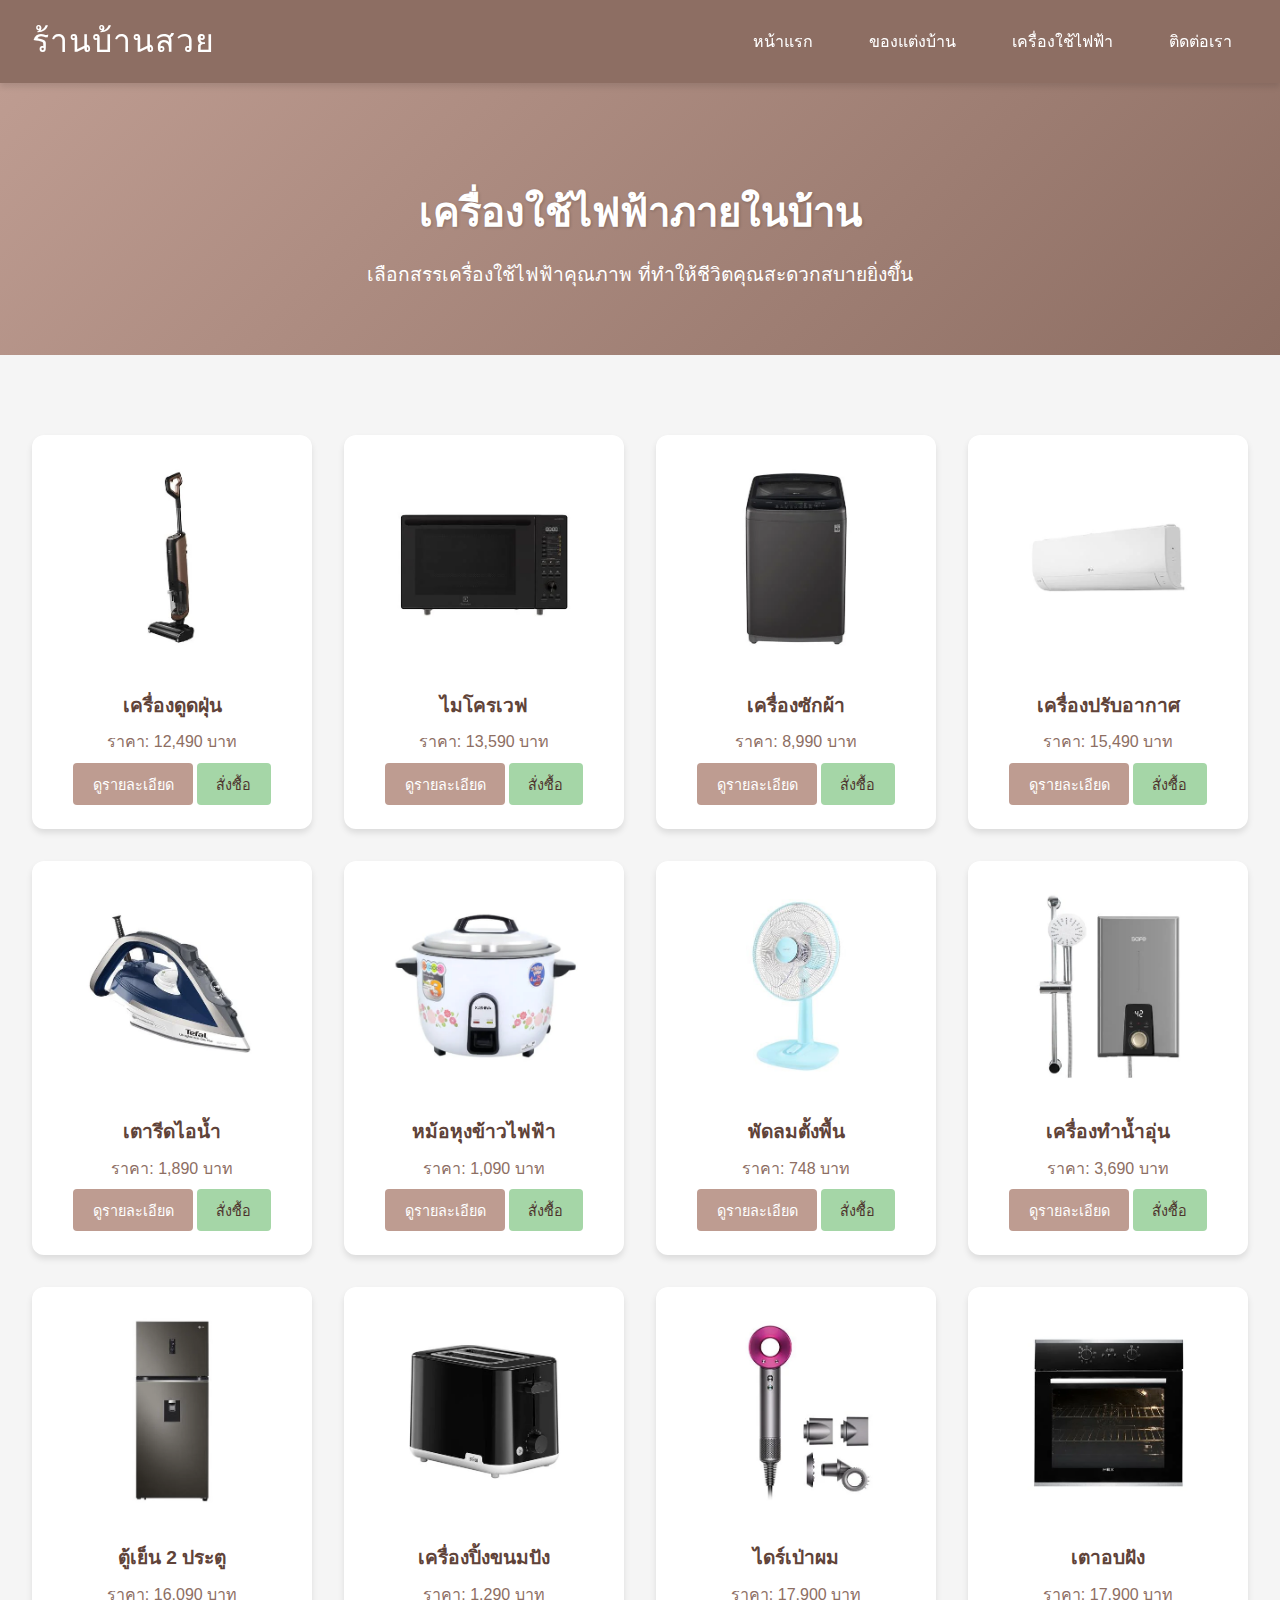
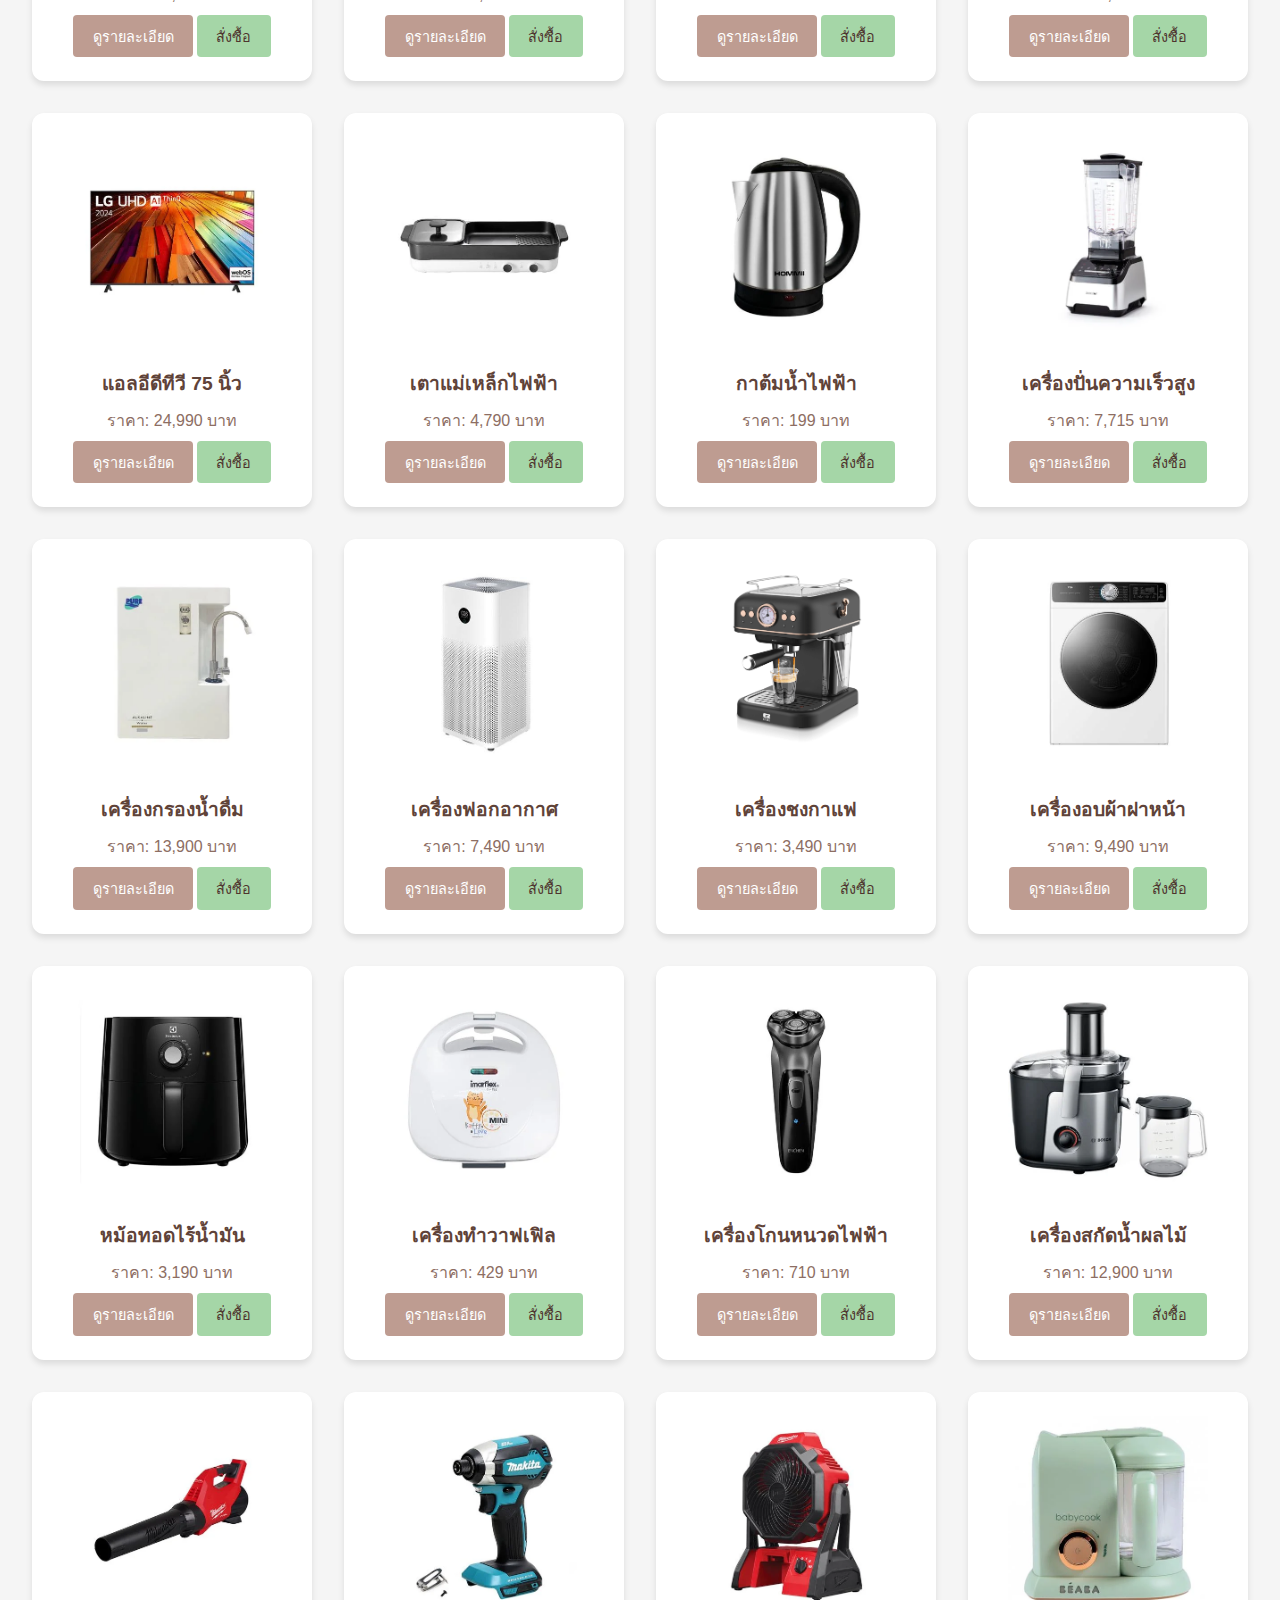
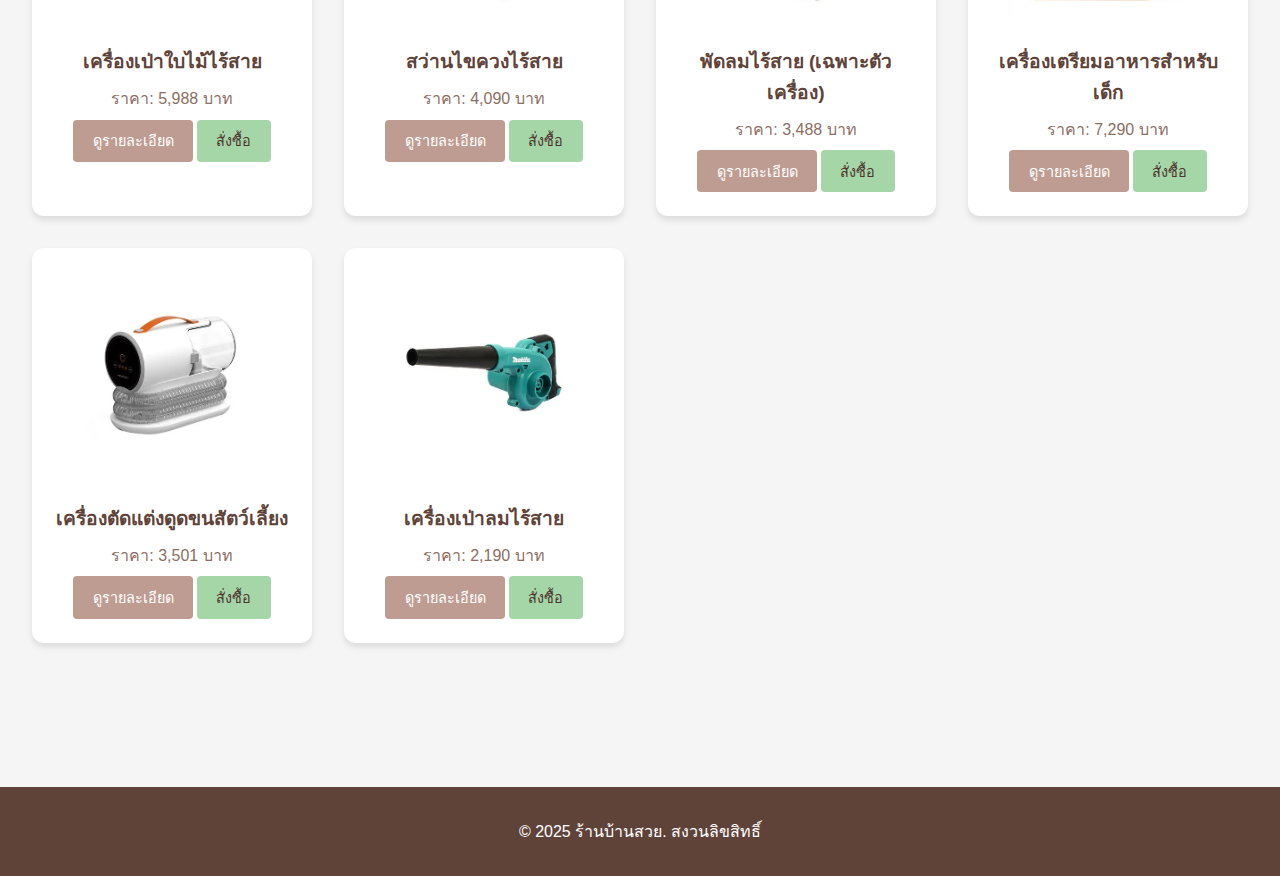
<file: 12267PROJECT-GRADE-A/electrical-appliance.html>
<!DOCTYPE html>
<html lang="th">
<head>
  <meta charset="UTF-8">
  <meta name="viewport" content="width=device-width, initial-scale=1">
  <title>เครื่องใช้ไฟฟ้า - ร้านบ้านสวย</title>
  <link rel="stylesheet" href="style.css">
</head>
<body>

<header>
  <h1>ร้านบ้านสวย</h1>
  <nav>
    <ul>
      <li><a href="index.html">หน้าแรก</a></li>
      <li><a href="home-decoration.html">ของแต่งบ้าน</a></li>
      <li><a href="electrical-appliance.html">เครื่องใช้ไฟฟ้า</a></li>
      <li><a href="#">ติดต่อเรา</a></li>
    </ul>
  </nav>
</header>

<section class="hero">
  <h2>เครื่องใช้ไฟฟ้าภายในบ้าน</h2>
  <p>เลือกสรรเครื่องใช้ไฟฟ้าคุณภาพ ที่ทำให้ชีวิตคุณสะดวกสบายยิ่งขึ้น</p>
</section>

<section class="products">
  <div class="product-grid">
    <div class="product-card">
      <img src="electrical-appliance/1.jpg" alt="เครื่องดูดฝุ่น">
      <h3>เครื่องดูดฝุ่น</h3>
      <p>ราคา: 12,490 บาท</p>
      <a href="three.html"><button class="btn-detail">ดูรายละเอียด</button></a>
      <button class="btn-buy">สั่งซื้อ</button>
    </div>
    <div class="product-card">
      <img src="electrical-appliance/2.jpg" alt="ไมโครเวฟ">
      <h3>ไมโครเวฟ</h3>
      <p>ราคา: 13,590 บาท</p>
      <button class="btn-detail">ดูรายละเอียด</button>
      <button class="btn-buy">สั่งซื้อ</button>
    </div>
    <div class="product-card">
      <img src="electrical-appliance/3.jpg" alt="เครื่องซักผ้า">
      <h3>เครื่องซักผ้า</h3>
      <p>ราคา: 8,990 บาท</p>
      <button class="btn-detail">ดูรายละเอียด</button>
      <button class="btn-buy">สั่งซื้อ</button>
    </div>
    <div class="product-card">
      <img src="electrical-appliance/4.jpg" alt="เครื่องปรับอากาศ">
      <h3>เครื่องปรับอากาศ</h3>
      <p>ราคา: 15,490 บาท</p>
      <button class="btn-detail">ดูรายละเอียด</button>
      <button class="btn-buy">สั่งซื้อ</button>
    </div>
    <div class="product-card">
      <img src="electrical-appliance/5.jpg" alt="เตารีดไอน้ำ">
      <h3>เตารีดไอน้ำ</h3>
      <p>ราคา: 1,890 บาท</p>
      <button class="btn-detail">ดูรายละเอียด</button>
      <button class="btn-buy">สั่งซื้อ</button>
    </div>
    <div class="product-card">
      <img src="electrical-appliance/6.jpg" alt="หม้อหุงข้าวไฟฟ้า">
      <h3>หม้อหุงข้าวไฟฟ้า</h3>
      <p>ราคา: 1,090 บาท</p>
      <button class="btn-detail">ดูรายละเอียด</button>
      <button class="btn-buy">สั่งซื้อ</button>
    </div>
    <div class="product-card">
      <img src="electrical-appliance/7.jpg" alt="พัดลมตั้งพื้น">
      <h3>พัดลมตั้งพื้น</h3>
      <p>ราคา: 748 บาท</p>
      <button class="btn-detail">ดูรายละเอียด</button>
      <button class="btn-buy">สั่งซื้อ</button>
    </div>
    <div class="product-card">
      <img src="electrical-appliance/8.jpg" alt="เครื่องทำน้ำอุ่น">
      <h3>เครื่องทำน้ำอุ่น</h3>
      <p>ราคา: 3,690 บาท</p>
      <button class="btn-detail">ดูรายละเอียด</button>
      <button class="btn-buy">สั่งซื้อ</button>
    </div>
    <div class="product-card">
      <img src="electrical-appliance/9.jpg" alt="ตู้เย็น 2 ประตู">
      <h3>ตู้เย็น 2 ประตู</h3>
      <p>ราคา: 16,090 บาท</p>
      <button class="btn-detail">ดูรายละเอียด</button>
      <button class="btn-buy">สั่งซื้อ</button>
    </div>
    <div class="product-card">
      <img src="electrical-appliance/10.jpg" alt="เครื่องปิ้งขนมปัง">
      <h3>เครื่องปิ้งขนมปัง</h3>
      <p>ราคา: 1,290 บาท</p>
      <button class="btn-detail">ดูรายละเอียด</button>
      <button class="btn-buy">สั่งซื้อ</button>
    </div>
    <div class="product-card">
      <img src="electrical-appliance/11.jpg" alt="ไดร์เป่าผม">
      <h3>ไดร์เป่าผม</h3>
      <p>ราคา: 17.900 บาท</p>
      <button class="btn-detail">ดูรายละเอียด</button>
      <button class="btn-buy">สั่งซื้อ</button>
    </div>
    <div class="product-card">
      <img src="electrical-appliance/12.jpg" alt="เตาอบฝัง">
      <h3>เตาอบฝัง</h3>
      <p>ราคา: 17,900 บาท</p>
      <button class="btn-detail">ดูรายละเอียด</button>
      <button class="btn-buy">สั่งซื้อ</button>
    </div>
    <div class="product-card">
      <img src="electrical-appliance/13.jpg" alt="แอลอีดีทีวี 75 นิ้ว">
      <h3>แอลอีดีทีวี 75 นิ้ว</h3>
      <p>ราคา: 24,990 บาท</p>
      <button class="btn-detail">ดูรายละเอียด</button>
      <button class="btn-buy">สั่งซื้อ</button>
    </div>
    <div class="product-card">
      <img src="electrical-appliance/14.jpg" alt="เตาแม่เหล็กไฟฟ้า">
      <h3>เตาแม่เหล็กไฟฟ้า</h3>
      <p>ราคา: 4,790 บาท</p>
      <button class="btn-detail">ดูรายละเอียด</button>
      <button class="btn-buy">สั่งซื้อ</button>
    </div>
    <div class="product-card">
      <img src="electrical-appliance/15.jpg" alt="กาต้มน้ำไฟฟ้า">
      <h3>กาต้มน้ำไฟฟ้า</h3>
      <p>ราคา: 199 บาท</p>
      <button class="btn-detail">ดูรายละเอียด</button>
      <button class="btn-buy">สั่งซื้อ</button>
    </div>
    <div class="product-card">
      <img src="electrical-appliance/16.jpg" alt="เครื่องปั่นความเร็วสูง">
      <h3>เครื่องปั่นความเร็วสูง</h3>
      <p>ราคา: 7,715 บาท</p>
      <button class="btn-detail">ดูรายละเอียด</button>
      <button class="btn-buy">สั่งซื้อ</button>
    </div>
    <div class="product-card">
      <img src="electrical-appliance/17.jpg" alt="เครื่องกรองน้ำดื่ม">
      <h3>เครื่องกรองน้ำดื่ม</h3>
      <p>ราคา: 13,900 บาท</p>
      <button class="btn-detail">ดูรายละเอียด</button>
      <button class="btn-buy">สั่งซื้อ</button>
    </div>
    <div class="product-card">
      <img src="electrical-appliance/18.jpg" alt="เครื่องฟอกอากาศ">
      <h3>เครื่องฟอกอากาศ</h3>
      <p>ราคา: 7,490 บาท</p>
      <button class="btn-detail">ดูรายละเอียด</button>
      <button class="btn-buy">สั่งซื้อ</button>
    </div>
    <div class="product-card">
      <img src="electrical-appliance/19.jpg" alt="เครื่องชงกาแฟ">
      <h3>เครื่องชงกาแฟ</h3>
      <p>ราคา: 3,490 บาท</p>
      <button class="btn-detail">ดูรายละเอียด</button>
      <button class="btn-buy">สั่งซื้อ</button>
    </div>
    <div class="product-card">
      <img src="electrical-appliance/20.jpg" alt="เครื่องอบผ้าฝาหน้า">
      <h3>เครื่องอบผ้าฝาหน้า</h3>
      <p>ราคา: 9,490 บาท</p>
      <button class="btn-detail">ดูรายละเอียด</button>
      <button class="btn-buy">สั่งซื้อ</button>
    </div>
    <div class="product-card">
      <img src="electrical-appliance/21.jpg" alt="หม้อทอดไร้น้ำมัน">
      <h3>หม้อทอดไร้น้ำมัน</h3>
      <p>ราคา: 3,190 บาท</p>
      <button class="btn-detail">ดูรายละเอียด</button>
      <button class="btn-buy">สั่งซื้อ</button>
    </div>
    <div class="product-card">
      <img src="electrical-appliance/22.jpg" alt="เครื่องทำวาฟเฟิล">
      <h3>เครื่องทำวาฟเฟิล</h3>
      <p>ราคา: 429 บาท</p>
      <button class="btn-detail">ดูรายละเอียด</button>
      <button class="btn-buy">สั่งซื้อ</button>
    </div>
    <div class="product-card">
      <img src="electrical-appliance/23.jpg" alt="เครื่องโกนหนวดไฟฟ้า">
      <h3>เครื่องโกนหนวดไฟฟ้า</h3>
      <p>ราคา: 710 บาท</p>
      <button class="btn-detail">ดูรายละเอียด</button>
      <button class="btn-buy">สั่งซื้อ</button>
    </div>
    <div class="product-card">
      <img src="electrical-appliance/24.jpg" alt="เครื่องสกัดน้ำผลไม้">
      <h3>เครื่องสกัดน้ำผลไม้</h3>
      <p>ราคา: 12,900 บาท</p>
      <button class="btn-detail">ดูรายละเอียด</button>
      <button class="btn-buy">สั่งซื้อ</button>
    </div>
    <div class="product-card">
      <img src="electrical-appliance/25.jpg" alt="เครื่องเป่าใบไม้ไร้สาย">
      <h3>เครื่องเป่าใบไม้ไร้สาย</h3>
      <p>ราคา: 5,988 บาท</p>
      <button class="btn-detail">ดูรายละเอียด</button>
      <button class="btn-buy">สั่งซื้อ</button>
    </div>
    <div class="product-card">
      <img src="electrical-appliance/26.jpg" alt="สว่านไขควงไร้สาย">
      <h3>สว่านไขควงไร้สาย</h3>
      <p>ราคา: 4,090 บาท</p>
      <button class="btn-detail">ดูรายละเอียด</button>
      <button class="btn-buy">สั่งซื้อ</button>
    </div>
    <div class="product-card">
      <img src="electrical-appliance/27.jpg" alt="พัดลมไร้สาย (เฉพาะตัวเครื่อง)">
      <h3>พัดลมไร้สาย (เฉพาะตัวเครื่อง)</h3>
      <p>ราคา: 3,488 บาท</p>
      <button class="btn-detail">ดูรายละเอียด</button>
      <button class="btn-buy">สั่งซื้อ</button>
    </div>
    <div class="product-card">
      <img src="electrical-appliance/28.jpg" alt="เครื่องเตรียมอาหารสำหรับเด็ก">
      <h3>เครื่องเตรียมอาหารสำหรับเด็ก</h3>
      <p>ราคา: 7,290 บาท</p>
      <button class="btn-detail">ดูรายละเอียด</button>
      <button class="btn-buy">สั่งซื้อ</button>
    </div>
    <div class="product-card">
      <img src="electrical-appliance/29.jpg" alt="เครื่องตัดแต่งดูดขนสัตว์เลี้ยง">
      <h3>เครื่องตัดแต่งดูดขนสัตว์เลี้ยง</h3>
      <p>ราคา: 3,501 บาท</p>
      <button class="btn-detail">ดูรายละเอียด</button>
      <button class="btn-buy">สั่งซื้อ</button>
    </div>
    <div class="product-card">
      <img src="electrical-appliance/30.jpg" alt="เครื่องเป่าลมไร้สาย">
      <h3>เครื่องเป่าลมไร้สาย</h3>
      <p>ราคา: 2,190 บาท</p>
      <button class="btn-detail">ดูรายละเอียด</button>
      <button class="btn-buy">สั่งซื้อ</button>
    </div>
  </div>
</section>

<footer>
  <p>&copy; 2025 ร้านบ้านสวย. สงวนลิขสิทธิ์</p>
</footer>

</body>
</html>
</file>
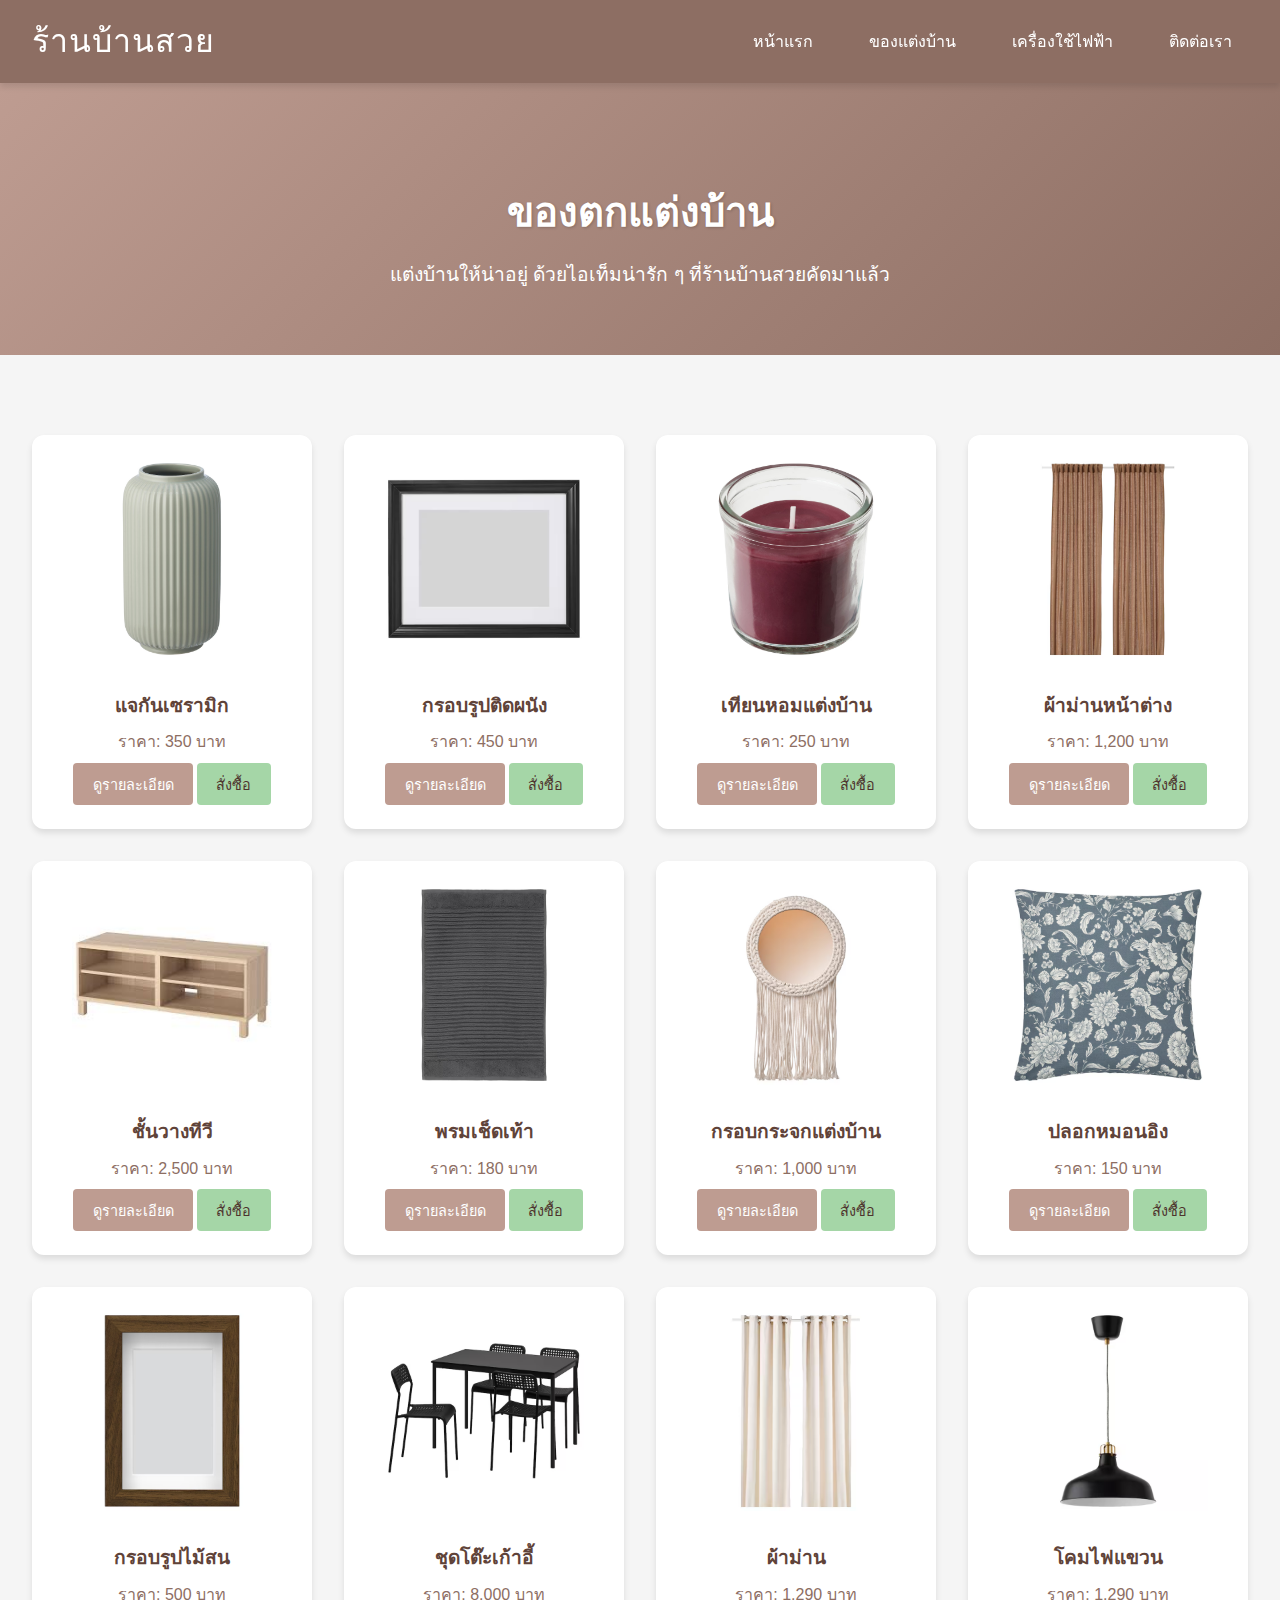
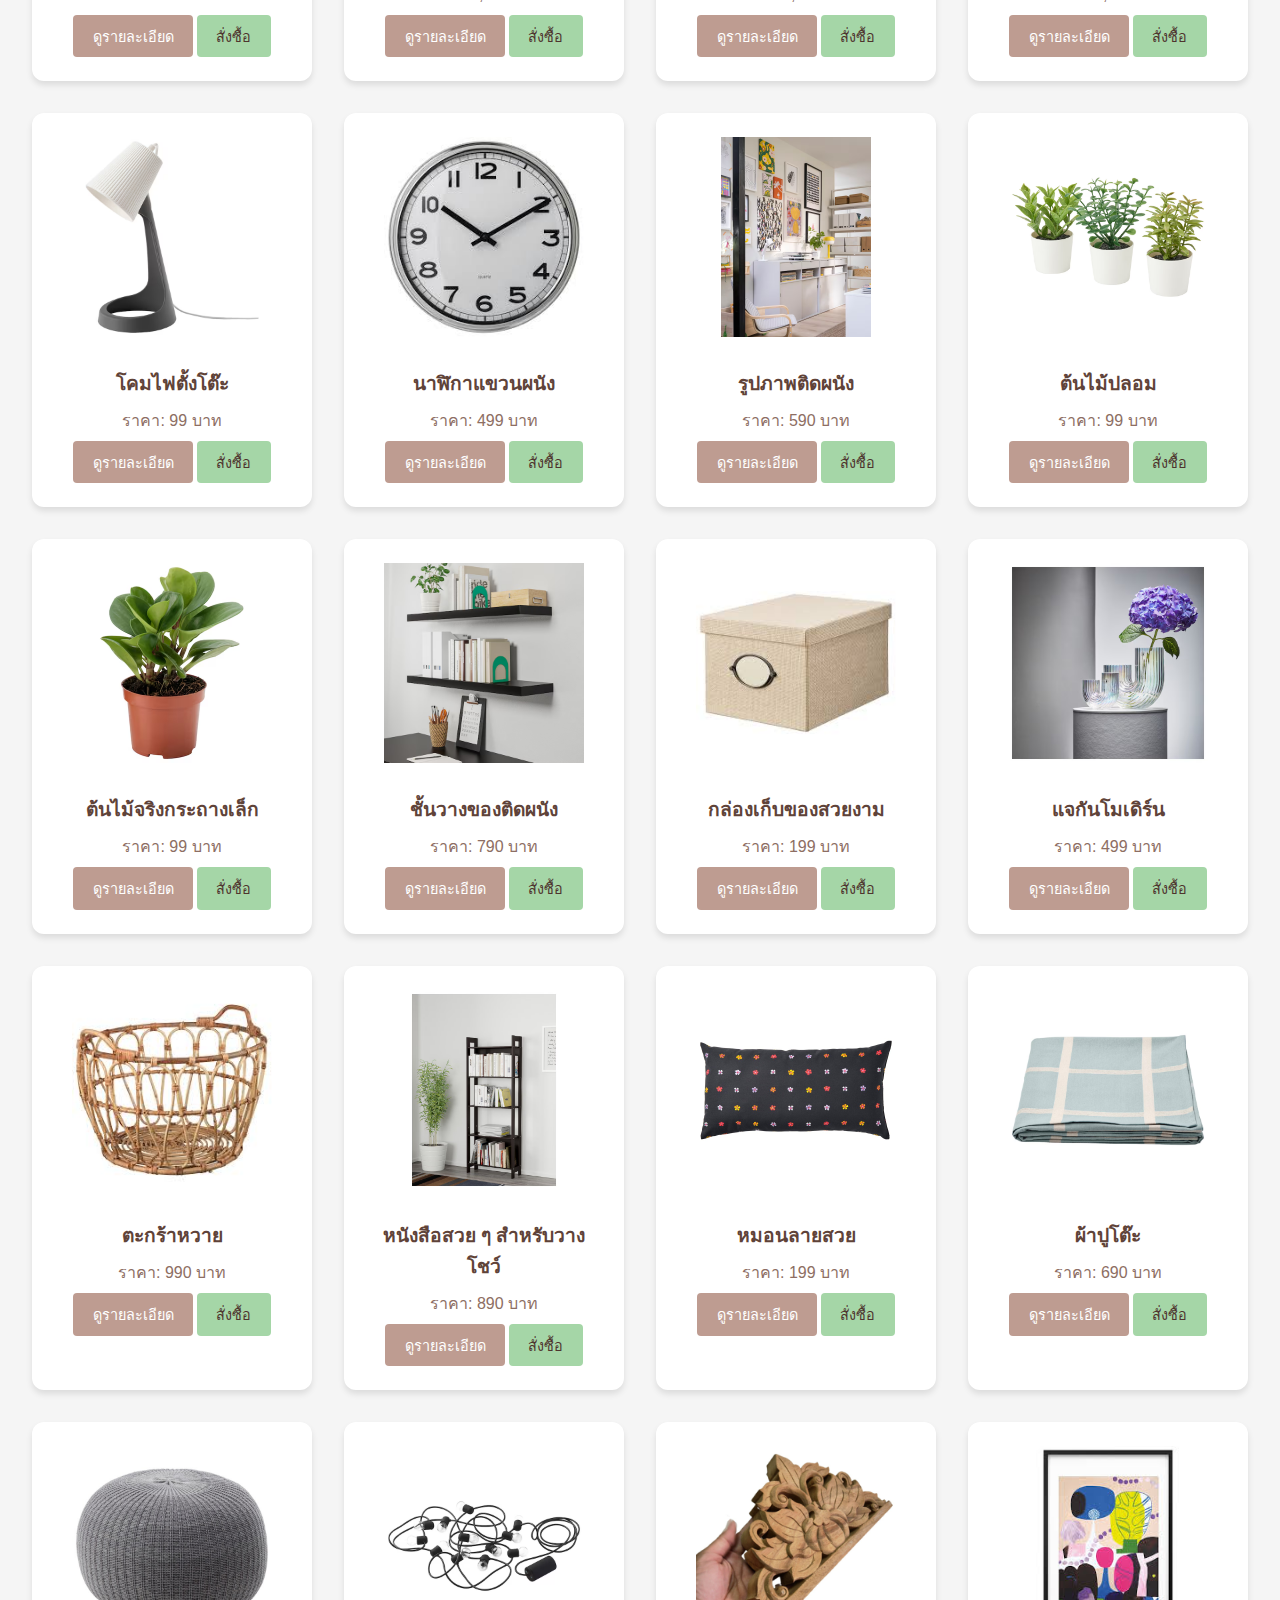
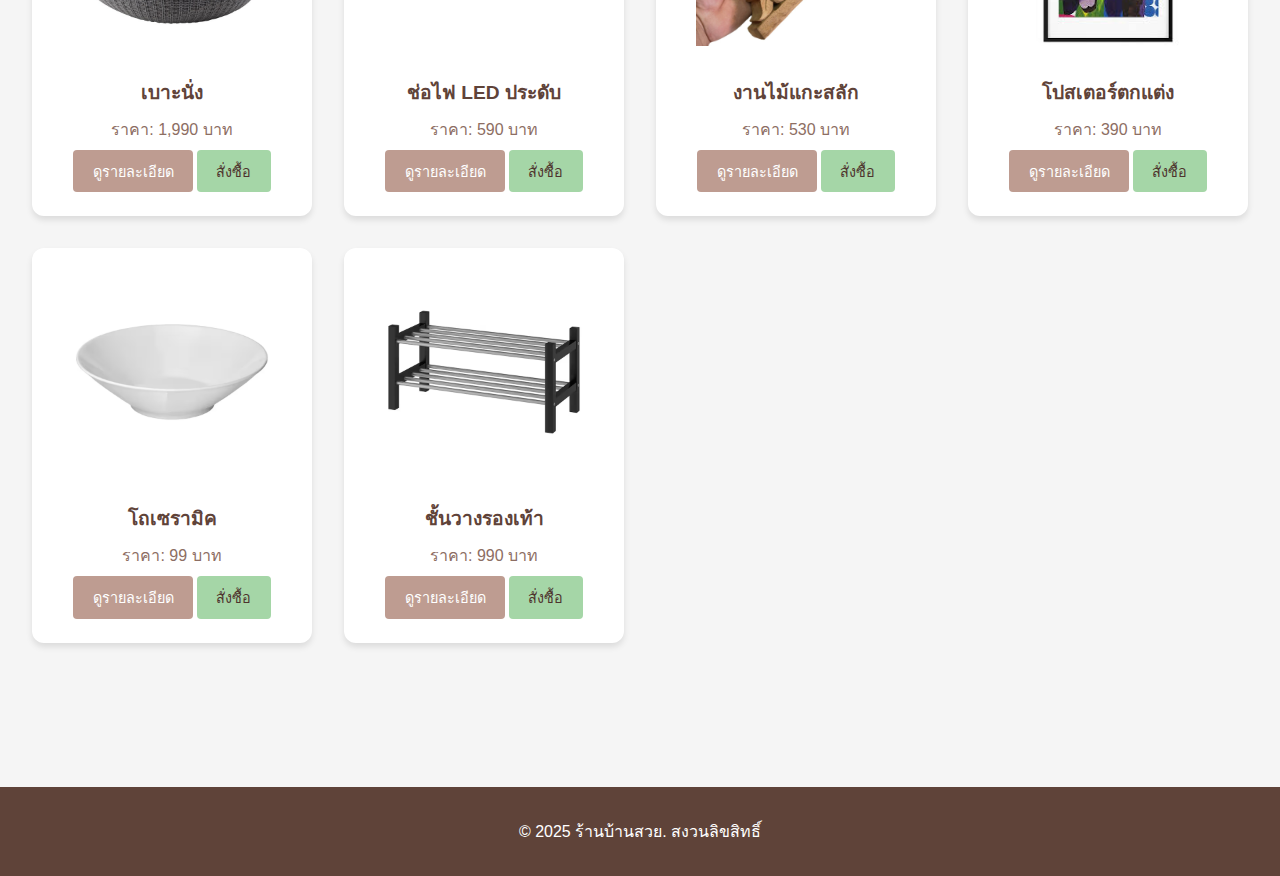
<file: 12267PROJECT-GRADE-A/home-decoration.html>
<!DOCTYPE html>
<html lang="th">
<head>
  <meta charset="UTF-8">
  <meta name="viewport" content="width=device-width, initial-scale=1">
  <title>ของตกแต่งบ้าน - ร้านบ้านสวย</title>
  <link rel="stylesheet" href="style.css">
</head>
<body>

<header>
  <h1>ร้านบ้านสวย</h1>
  <nav>
    <ul>
      <li><a href="index.html">หน้าแรก</a></li>
      <li><a href="home-decoration.html">ของแต่งบ้าน</a></li>
      <li><a href="electrical-appliance.html">เครื่องใช้ไฟฟ้า</a></li>
      <li><a href="#">ติดต่อเรา</a></li>
    </ul>
  </nav>
</header>

<section class="hero">
  <h2>ของตกแต่งบ้าน</h2>
  <p>แต่งบ้านให้น่าอยู่ ด้วยไอเท็มน่ารัก ๆ ที่ร้านบ้านสวยคัดมาแล้ว</p>
</section>

<section class="products">
  <div class="product-grid">
    <div class="product-card">
      <img src="home-decoration/1.jpg" alt="แจกันเซรามิก">
      <h3>แจกันเซรามิก</h3>
      <p>ราคา: 350 บาท</p>
      <a href="two.html"><button class="btn-detail">ดูรายละเอียด</button></a>
      <button class="btn-buy">สั่งซื้อ</button>
    </div>
    <div class="product-card">
      <img src="home-decoration/2.jpg" alt="กรอบรูปติดผนัง">
      <h3>กรอบรูปติดผนัง</h3>
      <p>ราคา: 450 บาท</p>
      <button class="btn-detail">ดูรายละเอียด</button>
      <button class="btn-buy">สั่งซื้อ</button>
    </div>
    <div class="product-card">
      <img src="home-decoration/3.jpg" alt="เทียนหอมแต่งบ้าน">
      <h3>เทียนหอมแต่งบ้าน</h3>
      <p>ราคา: 250 บาท</p>
      <button class="btn-detail">ดูรายละเอียด</button>
      <button class="btn-buy">สั่งซื้อ</button>
    </div>
    <div class="product-card">
      <img src="home-decoration/4.jpg" alt="ผ้าม่านหน้าต่าง">
      <h3>ผ้าม่านหน้าต่าง</h3>
      <p>ราคา: 1,200 บาท</p>
      <button class="btn-detail">ดูรายละเอียด</button>
      <button class="btn-buy">สั่งซื้อ</button>
    </div>
    <div class="product-card">
      <img src="home-decoration/5.jpg" alt="ชั้นวางทีวี">
      <h3>ชั้นวางทีวี</h3>
      <p>ราคา: 2,500 บาท</p>
      <button class="btn-detail">ดูรายละเอียด</button>
      <button class="btn-buy">สั่งซื้อ</button>
    </div>
    <div class="product-card">
      <img src="home-decoration/6.jpg" alt="พรมเช็ดเท้า">
      <h3>พรมเช็ดเท้า</h3>
      <p>ราคา: 180 บาท</p>
      <button class="btn-detail">ดูรายละเอียด</button>
      <button class="btn-buy">สั่งซื้อ</button>
    </div>
    <div class="product-card">
      <img src="home-decoration/7.jpg" alt="กรอบกระจกแต่งบ้าน">
      <h3>กรอบกระจกแต่งบ้าน</h3>
      <p>ราคา: 1,000 บาท</p>
      <button class="btn-detail">ดูรายละเอียด</button>
      <button class="btn-buy">สั่งซื้อ</button>
    </div>
    <div class="product-card">
      <img src="home-decoration/8.jpg" alt="ปลอกหมอนอิง">
      <h3>ปลอกหมอนอิง</h3>
      <p>ราคา: 150 บาท</p>
      <button class="btn-detail">ดูรายละเอียด</button>
      <button class="btn-buy">สั่งซื้อ</button>
    </div>
    <div class="product-card">
      <img src="home-decoration/9.jpg" alt="กรอบรูปไม้สน">
      <h3>กรอบรูปไม้สน</h3>
      <p>ราคา: 500 บาท</p>
      <button class="btn-detail">ดูรายละเอียด</button>
      <button class="btn-buy">สั่งซื้อ</button>
    </div>
    <div class="product-card">
      <img src="home-decoration/10.jpg" alt="ชุดโต๊ะเก้าอี้">
      <h3>ชุดโต๊ะเก้าอี้</h3>
      <p>ราคา: 8,000 บาท</p>
      <button class="btn-detail">ดูรายละเอียด</button>
      <button class="btn-buy">สั่งซื้อ</button>
    </div>
    <div class="product-card">
      <img src="home-decoration/11.jpg" alt="ผ้าม่าน">
      <h3>ผ้าม่าน</h3>
      <p>ราคา: 1,290 บาท</p>
      <button class="btn-detail">ดูรายละเอียด</button>
      <button class="btn-buy">สั่งซื้อ</button>
    </div>
    <div class="product-card">
      <img src="home-decoration/12.jpg" alt="โคมไฟแขวน">
      <h3>โคมไฟแขวน</h3>
      <p>ราคา: 1,290 บาท</p>
      <button class="btn-detail">ดูรายละเอียด</button>
      <button class="btn-buy">สั่งซื้อ</button>
    </div>
    <div class="product-card">
      <img src="home-decoration/13.jpg" alt="โคมไฟตั้งโต๊ะ">
      <h3>โคมไฟตั้งโต๊ะ</h3>
      <p>ราคา: 99 บาท</p>
      <button class="btn-detail">ดูรายละเอียด</button>
      <button class="btn-buy">สั่งซื้อ</button>
    </div>
    <div class="product-card">
      <img src="home-decoration/14.jpg" alt="นาฬิกาแขวนผนัง">
      <h3>นาฬิกาแขวนผนัง</h3>
      <p>ราคา: 499 บาท</p>
      <button class="btn-detail">ดูรายละเอียด</button>
      <button class="btn-buy">สั่งซื้อ</button>
    </div>
    <div class="product-card">
      <img src="home-decoration/15.jpg" alt="รูปภาพติดผนัง">
      <h3>รูปภาพติดผนัง</h3>
      <p>ราคา: 590 บาท</p>
      <button class="btn-detail">ดูรายละเอียด</button>
      <button class="btn-buy">สั่งซื้อ</button>
    </div>
    <div class="product-card">
      <img src="home-decoration/16.jpg" alt="ต้นไม้ปลอม">
      <h3>ต้นไม้ปลอม</h3>
      <p>ราคา: 99 บาท</p>
      <button class="btn-detail">ดูรายละเอียด</button>
      <button class="btn-buy">สั่งซื้อ</button>
    </div>
    <div class="product-card">
      <img src="home-decoration/17.jpg" alt="ต้นไม้จริงกระถางเล็ก">
      <h3>ต้นไม้จริงกระถางเล็ก</h3>
      <p>ราคา: 99 บาท</p>
      <button class="btn-detail">ดูรายละเอียด</button>
      <button class="btn-buy">สั่งซื้อ</button>
    </div>
    <div class="product-card">
      <img src="home-decoration/18.jpg" alt="ชั้นวางของติดผนัง">
      <h3>ชั้นวางของติดผนัง</h3>
      <p>ราคา: 790 บาท</p>
      <button class="btn-detail">ดูรายละเอียด</button>
      <button class="btn-buy">สั่งซื้อ</button>
    </div>
    <div class="product-card">
      <img src="home-decoration/19.jpg" alt="กล่องเก็บของสวยงาม">
      <h3>กล่องเก็บของสวยงาม</h3>
      <p>ราคา: 199 บาท</p>
      <button class="btn-detail">ดูรายละเอียด</button>
      <button class="btn-buy">สั่งซื้อ</button>
    </div>
    <div class="product-card">
      <img src="home-decoration/20.jpg" alt="แจกันโมเดิร์น">
      <h3>แจกันโมเดิร์น</h3>
      <p>ราคา: 499 บาท</p>
      <button class="btn-detail">ดูรายละเอียด</button>
      <button class="btn-buy">สั่งซื้อ</button>
    </div>
    <div class="product-card">
      <img src="home-decoration/21.jpg" alt="ตะกร้าหวาย">
      <h3>ตะกร้าหวาย</h3>
      <p>ราคา: 990 บาท</p>
      <button class="btn-detail">ดูรายละเอียด</button>
      <button class="btn-buy">สั่งซื้อ</button>
    </div>
    <div class="product-card">
      <img src="home-decoration/22.jpg" alt="หนังสือสวย ๆ สำหรับวางโชว์">
      <h3>หนังสือสวย ๆ สำหรับวางโชว์</h3>
      <p>ราคา: 890 บาท</p>
      <button class="btn-detail">ดูรายละเอียด</button>
      <button class="btn-buy">สั่งซื้อ</button>
    </div>
    <div class="product-card">
      <img src="home-decoration/23.jpg" alt="หมอนลายสวย">
      <h3>หมอนลายสวย</h3>
      <p>ราคา: 199 บาท</p>
      <button class="btn-detail">ดูรายละเอียด</button>
      <button class="btn-buy">สั่งซื้อ</button>
    </div>
    <div class="product-card">
      <img src="home-decoration/24.jpg" alt="ผ้าปูโต๊ะ">
      <h3>ผ้าปูโต๊ะ</h3>
      <p>ราคา: 690 บาท</p>
      <button class="btn-detail">ดูรายละเอียด</button>
      <button class="btn-buy">สั่งซื้อ</button>
    </div>
    <div class="product-card">
      <img src="home-decoration/25.jpg" alt="เบาะนั่ง">
      <h3>เบาะนั่ง</h3>
      <p>ราคา: 1,990 บาท</p>
      <button class="btn-detail">ดูรายละเอียด</button>
      <button class="btn-buy">สั่งซื้อ</button>
    </div>
    <div class="product-card">
      <img src="home-decoration/26.jpg" alt="ช่อไฟ LED ประดับ">
      <h3>ช่อไฟ LED ประดับ</h3>
      <p>ราคา: 590 บาท</p>
      <button class="btn-detail">ดูรายละเอียด</button>
      <button class="btn-buy">สั่งซื้อ</button>
    </div>
    <div class="product-card">
      <img src="home-decoration/27.jpg" alt="งานไม้แกะสลัก">
      <h3>งานไม้แกะสลัก</h3>
      <p>ราคา: 530 บาท</p>
      <button class="btn-detail">ดูรายละเอียด</button>
      <button class="btn-buy">สั่งซื้อ</button>
    </div>
    <div class="product-card">
      <img src="home-decoration/28.jpg" alt="โปสเตอร์ตกแต่ง">
      <h3>โปสเตอร์ตกแต่ง</h3>
      <p>ราคา: 390 บาท</p>
      <button class="btn-detail">ดูรายละเอียด</button>
      <button class="btn-buy">สั่งซื้อ</button>
    </div>
    <div class="product-card">
      <img src="home-decoration/29.jpg" alt="โถเซรามิค">
      <h3>โถเซรามิค</h3>
      <p>ราคา: 99 บาท</p>
      <button class="btn-detail">ดูรายละเอียด</button>
      <button class="btn-buy">สั่งซื้อ</button>
    </div>
    <div class="product-card">
      <img src="home-decoration/30.jpg" alt="ชั้นวางรองเท้า">
      <h3>ชั้นวางรองเท้า</h3>
      <p>ราคา: 990 บาท</p>
      <button class="btn-detail">ดูรายละเอียด</button>
      <button class="btn-buy">สั่งซื้อ</button>
    </div>
  </div>
</section>

<footer>
  <p>&copy; 2025 ร้านบ้านสวย. สงวนลิขสิทธิ์</p>
</footer>

</body>
</html>
</file>
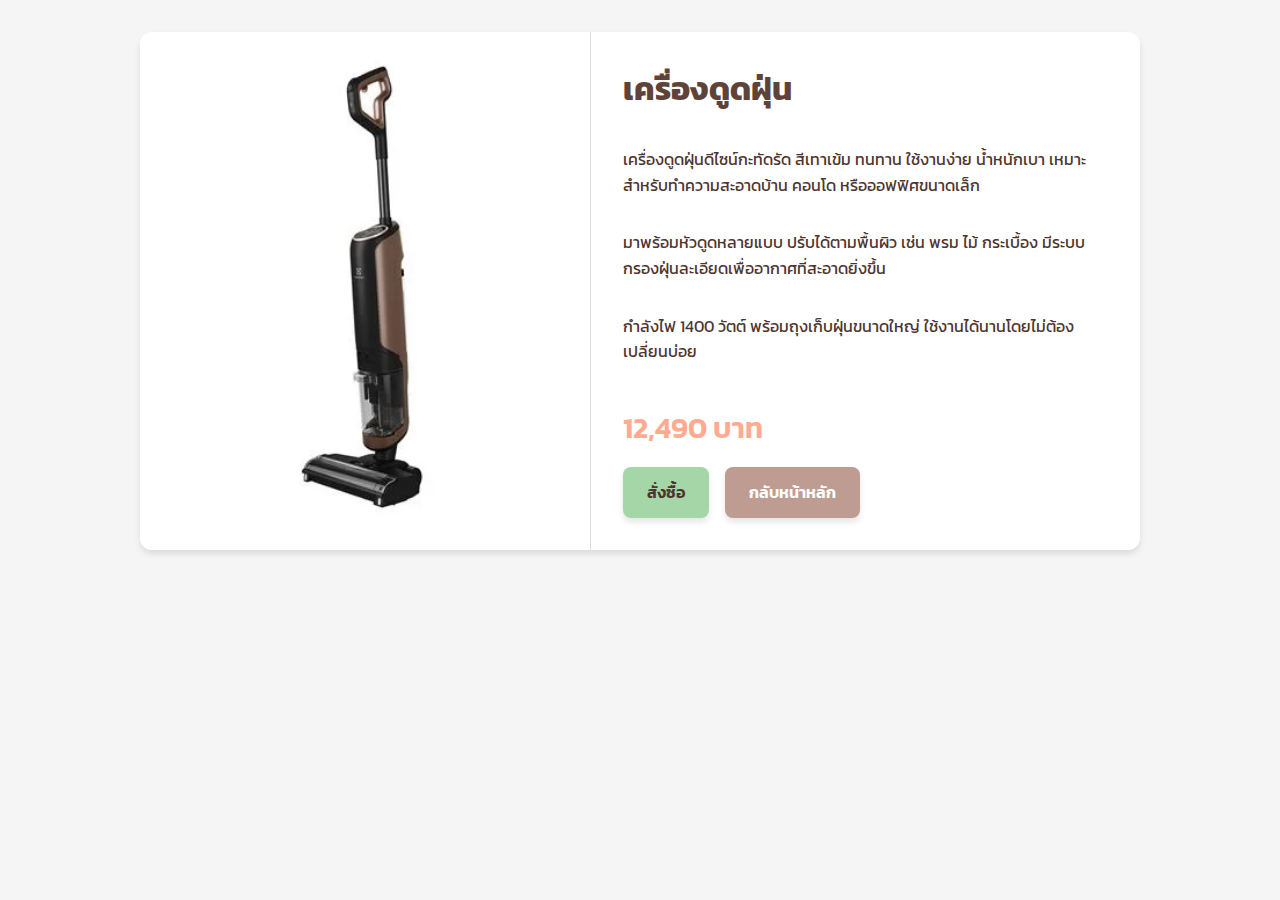
<file: 12267PROJECT-GRADE-A/three.html>
<!DOCTYPE html>
<html lang="th">
<head>
  <meta charset="UTF-8">
  <meta name="viewport" content="width=device-width, initial-scale=1">
  <title>เครื่องดูดฝุ่น</title>
  <link href="https://fonts.googleapis.com/css2?family=Kanit&family=Prompt&display=swap" rel="stylesheet">
  <style>
    :root {
      --primary-color: #8d6e63;
      --primary-light: #be9c91;
      --primary-dark: #5f4339;
      --secondary-color: #a5d6a7;
      --accent-color: #ffab91;
      --text-color: #4e342e;
      --light-bg: #f5f5f5;
      --white: #ffffff;
      --shadow: 0 4px 6px rgba(0, 0, 0, 0.1);
      --transition: all 0.3s ease;
    }

    body {
      margin: 0;
      font-family: 'Kanit', 'Prompt', sans-serif;
      background-color: var(--light-bg);
      color: var(--text-color);
      line-height: 1.6;
    }

    .product-detail {
      display: flex;
      flex-wrap: wrap;
      max-width: 1000px;
      margin: 2rem auto;
      background-color: var(--white);
      border-radius: 12px;
      overflow: hidden;
      box-shadow: var(--shadow);
      animation: fadeIn 0.8s ease-out;
    }

    .product-detail img {
      width: 100%;
      max-width: 450px;
      object-fit: cover;
      border-right: 1px solid #ddd;
      background: var(--primary-light);
    }

    .product-info {
      flex: 1;
      padding: 2rem;
      display: flex;
      flex-direction: column;
      justify-content: center;
    }

    .product-info h1 {
      font-size: 2rem;
      margin: 0 0 1rem;
      color: var(--primary-dark);
    }

    .product-info p {
      margin-bottom: 1rem;
    }

    .price {
      font-size: 1.8rem;
      color: var(--accent-color);
      margin: 1.5rem 0;
      font-weight: 600;
    }

    .buttons {
      margin-top: auto;
      display: flex;
      gap: 1rem;
    }

    .buttons button,
    .buttons a {
      padding: 0.8rem 1.5rem;
      border: none;
      border-radius: 8px;
      font-size: 1rem;
      cursor: pointer;
      font-family: 'Kanit', sans-serif;
      transition: var(--transition);
      box-shadow: var(--shadow);
      text-decoration: none;
      text-align: center;
    }

    .buy-button {
      background-color: var(--secondary-color);
      color: var(--text-color);
      font-weight: 600;
    }

    .buy-button:hover {
      background-color: #81c784;
      color: var(--white);
      transform: translateY(-2px);
    }

    .back-button {
      background-color: var(--primary-light);
      color: var(--white);
      font-weight: 600;
      display: inline-block;
    }

    .back-button:hover {
      background-color: var(--primary-color);
      transform: translateY(-2px);
    }

    @keyframes fadeIn {
      from {
        opacity: 0;
        transform: translateY(20px);
      }
      to {
        opacity: 1;
        transform: translateY(0);
      }
    }

    @media (max-width: 768px) {
      .product-detail {
        flex-direction: column;
        margin: 1rem;
      }
      .product-detail img {
        width: 100%;
        border-right: none;
      }
      .product-info {
        padding: 1.5rem;
      }
      .buttons {
        flex-direction: column;
      }
    }
  </style>
</head>

<body>
  <div class="product-detail">
    <img src="electrical-appliance/1.jpg" alt="เครื่องดูดฝุ่น">
    <div class="product-info">
      <h1>เครื่องดูดฝุ่น</h1>
      <p>เครื่องดูดฝุ่นดีไซน์กะทัดรัด สีเทาเข้ม ทนทาน ใช้งานง่าย น้ำหนักเบา เหมาะสำหรับทำความสะอาดบ้าน คอนโด หรือออฟฟิศขนาดเล็ก</p>
      <p>มาพร้อมหัวดูดหลายแบบ ปรับได้ตามพื้นผิว เช่น พรม ไม้ กระเบื้อง มีระบบกรองฝุ่นละเอียดเพื่ออากาศที่สะอาดยิ่งขึ้น</p>
      <p>กำลังไฟ 1400 วัตต์ พร้อมถุงเก็บฝุ่นขนาดใหญ่ ใช้งานได้นานโดยไม่ต้องเปลี่ยนบ่อย</p>
      <p class="price">12,490 บาท</p>
      <div class="buttons">
        <button class="buy-button" onclick="alert('✅ สั่งซื้อเครื่องดูดฝุ่นสำเร็จ!')">สั่งซื้อ</button>
        <a href="index.html" class="back-button">กลับหน้าหลัก</a>
      </div>
    </div>
  </div>
</body>
</html>
</file>
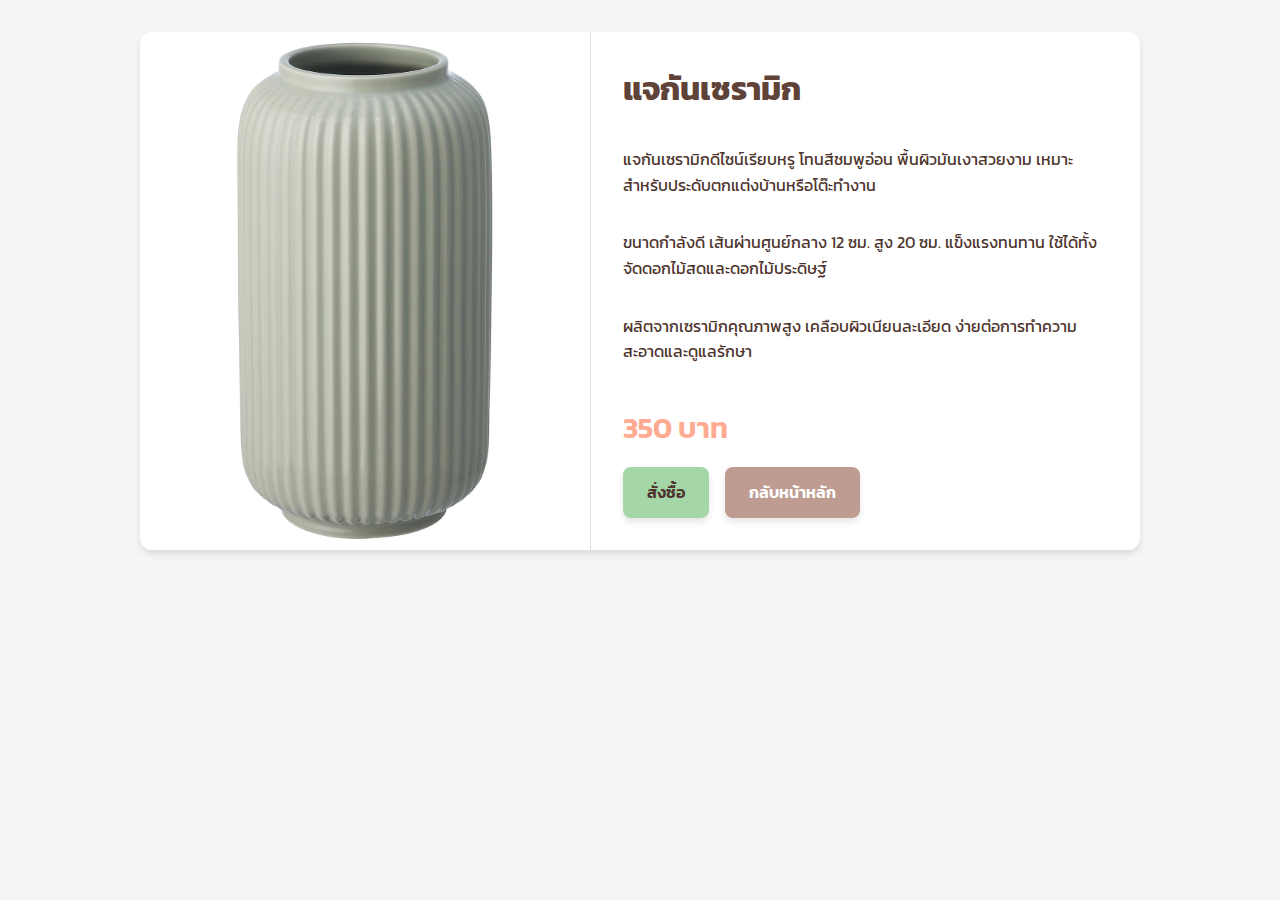
<file: 12267PROJECT-GRADE-A/two.html>
<!DOCTYPE html>
<html lang="th">
<head>
  <meta charset="UTF-8">
  <meta name="viewport" content="width=device-width, initial-scale=1">
  <title>แจกันเซรามิก</title>
  <link href="https://fonts.googleapis.com/css2?family=Kanit&family=Prompt&display=swap" rel="stylesheet">
  <style>
    /* ใช้ตัวแปรธีม */
    :root {
      --primary-color: #8d6e63;
      --primary-light: #be9c91;
      --primary-dark: #5f4339;
      --secondary-color: #a5d6a7;
      --accent-color: #ffab91;
      --text-color: #4e342e;
      --light-bg: #f5f5f5;
      --white: #ffffff;
      --shadow: 0 4px 6px rgba(0, 0, 0, 0.1);
      --transition: all 0.3s ease;
    }

    body {
      margin: 0;
      font-family: 'Kanit', 'Prompt', sans-serif;
      background-color: var(--light-bg);
      color: var(--text-color);
      line-height: 1.6;
    }

    .product-detail {
      display: flex;
      flex-wrap: wrap;
      max-width: 1000px;
      margin: 2rem auto;
      background-color: var(--white);
      border-radius: 12px;
      overflow: hidden;
      box-shadow: var(--shadow);
      animation: fadeIn 0.8s ease-out;
    }

    .product-detail img {
      width: 100%;
      max-width: 450px;
      object-fit: cover;
      border-right: 1px solid #ddd;
      background: var(--primary-light);
    }

    .product-info {
      flex: 1;
      padding: 2rem;
      display: flex;
      flex-direction: column;
      justify-content: center;
    }

    .product-info h1 {
      font-size: 2rem;
      margin: 0 0 1rem;
      color: var(--primary-dark);
    }

    .product-info p {
      margin-bottom: 1rem;
    }

    .price {
      font-size: 1.8rem;
      color: var(--accent-color);
      margin: 1.5rem 0;
      font-weight: 600;
    }

    .buttons {
      margin-top: auto;
      display: flex;
      gap: 1rem;
    }

    .buttons button,
    .buttons a {
      padding: 0.8rem 1.5rem;
      border: none;
      border-radius: 8px;
      font-size: 1rem;
      cursor: pointer;
      font-family: 'Kanit', sans-serif;
      transition: var(--transition);
      box-shadow: var(--shadow);
      text-decoration: none;
      text-align: center;
    }

    .buy-button {
      background-color: var(--secondary-color);
      color: var(--text-color);
      font-weight: 600;
    }

    .buy-button:hover {
      background-color: #81c784;
      color: var(--white);
      transform: translateY(-2px);
    }

    .back-button {
      background-color: var(--primary-light);
      color: var(--white);
      font-weight: 600;
      display: inline-block;
    }

    .back-button:hover {
      background-color: var(--primary-color);
      transform: translateY(-2px);
    }

    @keyframes fadeIn {
      from {
        opacity: 0;
        transform: translateY(20px);
      }
      to {
        opacity: 1;
        transform: translateY(0);
      }
    }

    @media (max-width: 768px) {
      .product-detail {
        flex-direction: column;
        margin: 1rem;
      }
      .product-detail img {
        width: 100%;
        border-right: none;
      }
      .product-info {
        padding: 1.5rem;
      }
      .buttons {
        flex-direction: column;
      }
    }
  </style>
</head>

<body>
  <div class="product-detail">
    <img src="home-decoration/1.jpg" alt="แจกันเซรามิก">
    <div class="product-info">
      <h1>แจกันเซรามิก</h1>
      <p>แจกันเซรามิกดีไซน์เรียบหรู โทนสีชมพูอ่อน พื้นผิวมันเงาสวยงาม เหมาะสำหรับประดับตกแต่งบ้านหรือโต๊ะทำงาน</p>
      <p>ขนาดกำลังดี เส้นผ่านศูนย์กลาง 12 ซม. สูง 20 ซม. แข็งแรงทนทาน ใช้ได้ทั้งจัดดอกไม้สดและดอกไม้ประดิษฐ์</p>
      <p>ผลิตจากเซรามิกคุณภาพสูง เคลือบผิวเนียนละเอียด ง่ายต่อการทำความสะอาดและดูแลรักษา</p>
      <p class="price">350 บาท</p>
      <div class="buttons">
        <button class="buy-button" onclick="alert('✅ สั่งซื้อแจกันเซรามิกสำเร็จ!')">สั่งซื้อ</button>
        <a href="index.html" class="back-button">กลับหน้าหลัก</a>
      </div>
    </div>
  </div>
</body>
</html>
</file>
<file: 12267PROJECT-GRADE-A/style.css>
/* ตัวแปรสีสำหรับธีม */

:root {
    --primary-color: #8d6e63;
    --primary-light: #be9c91;
    --primary-dark: #5f4339;
    --secondary-color: #a5d6a7;
    --accent-color: #ffab91;
    --text-color: #4e342e;
    --light-bg: #f5f5f5;
    --white: #ffffff;
    --shadow: 0 4px 6px rgba(0, 0, 0, 0.1);
    --transition: all 0.3s ease;
}


/* พื้นฐาน */

body {
    margin: 0;
    font-family: 'Kanit', 'Prompt', sans-serif;
    background-color: var(--light-bg);
    color: var(--text-color);
    line-height: 1.6;
}


/* ส่วนหัว */

header {
    background-color: var(--primary-color);
    color: var(--white);
    padding: 1rem 2rem;
    display: flex;
    justify-content: space-between;
    align-items: center;
    box-shadow: var(--shadow);
    position: sticky;
    top: 0;
    z-index: 1000;
}

header h1 {
    margin: 0;
    font-size: 2rem;
    font-weight: 500;
    letter-spacing: 1px;
}


/* เมนูนำทาง */

nav ul {
    list-style: none;
    padding: 0;
    margin: 0;
    display: flex;
    gap: 1.5rem;
}

nav a {
    color: var(--white);
    text-decoration: none;
    font-weight: 300;
    padding: 0.5rem 1rem;
    border-radius: 4px;
    transition: var(--transition);
    position: relative;
}

nav a:hover {
    background-color: rgba(255, 255, 255, 0.2);
}

nav a::after {
    content: '';
    position: absolute;
    bottom: 0;
    left: 50%;
    width: 0;
    height: 2px;
    background: var(--white);
    transition: var(--transition);
}

nav a:hover::after {
    width: 70%;
    left: 15%;
}


/* แบนเนอร์ */

.banner {
    position: relative;
    overflow: hidden;
    height: 70vh;
    max-height: 600px;
    margin-bottom: 2rem;
}

.banner-slider {
    display: flex;
    transition: transform 0.5s ease;
    height: 100%;
}

.banner-slide {
    min-width: 100%;
    height: 100%;
}

.banner-slide img {
    width: 100%;
    height: 100%;
    object-fit: cover;
    object-position: center;
}

.banner-controls button {
    position: absolute;
    top: 50%;
    transform: translateY(-50%);
    background-color: rgba(0, 0, 0, 0.5);
    color: var(--white);
    border: none;
    width: 50px;
    height: 50px;
    border-radius: 50%;
    cursor: pointer;
    font-size: 1.5rem;
    display: flex;
    align-items: center;
    justify-content: center;
    transition: var(--transition);
    z-index: 10;
}

.banner-controls button:hover {
    background-color: rgba(0, 0, 0, 0.7);
}

.banner-controls .prev {
    left: 2rem;
}

.banner-controls .next {
    right: 2rem;
}


/* ดอทนำทางแบนเนอร์ */

.banner-dots {
    position: absolute;
    bottom: 2rem;
    left: 50%;
    transform: translateX(-50%);
    display: flex;
    gap: 0.5rem;
    z-index: 10;
}

.banner-dots .dot {
    width: 12px;
    height: 12px;
    border-radius: 50%;
    background-color: rgba(255, 255, 255, 0.5);
    cursor: pointer;
    transition: var(--transition);
}

.banner-dots .dot.active {
    background-color: var(--white);
    transform: scale(1.2);
}


/* ส่วนหลัก */

.hero {
    background: linear-gradient(135deg, var(--primary-light), var(--primary-color));
    color: var(--white);
    padding: 4rem 2rem;
    text-align: center;
    margin-bottom: 3rem;
}

.hero h2 {
    font-size: 2.5rem;
    margin-bottom: 1rem;
    text-shadow: 1px 1px 3px rgba(0, 0, 0, 0.2);
}

.hero p {
    font-size: 1.2rem;
    max-width: 800px;
    margin: 0 auto;
}


/* ส่วนสินค้า */

.products {
    padding: 2rem;
    max-width: 1400px;
    margin: 0 auto;
}

.products h2 {
    text-align: center;
    font-size: 2rem;
    margin-bottom: 2rem;
    color: var(--primary-dark);
    position: relative;
    padding-bottom: 1rem;
}

.products h2::after {
    content: '';
    position: absolute;
    bottom: 0;
    left: 50%;
    transform: translateX(-50%);
    width: 100px;
    height: 3px;
    background: var(--accent-color);
}

.product-grid {
    display: grid;
    grid-template-columns: repeat(auto-fill, minmax(250px, 1fr));
    gap: 2rem;
    margin-bottom: 3rem;
}

.product-card {
    background-color: var(--white);
    border-radius: 12px;
    padding: 1.5rem;
    box-shadow: var(--shadow);
    text-align: center;
    transition: var(--transition);
    overflow: hidden;
    position: relative;
}

.product-card:hover {
    transform: translateY(-10px);
    box-shadow: 0 10px 20px rgba(0, 0, 0, 0.1);
}

.product-card img {
    width: 100%;
    height: 200px;
    object-fit: contain;
    margin-bottom: 1rem;
    border-radius: 8px;
    transition: var(--transition);
}

.product-card:hover img {
    transform: scale(1.05);
}

.product-card h3 {
    margin: 0.5rem 0;
    color: var(--primary-dark);
    font-size: 1.2rem;
}

.product-card p {
    margin: 0.5rem 0;
    font-weight: 500;
    color: var(--primary-color);
}

.product-buttons {
    display: flex;
    justify-content: center;
    gap: 0.5rem;
    margin-top: 1rem;
}


/* ปุ่ม */

button {
    padding: 0.6rem 1.2rem;
    border: none;
    border-radius: 4px;
    cursor: pointer;
    font-size: 0.9rem;
    transition: var(--transition);
    font-family: 'Kanit', sans-serif;
}

.btn-buy {
    background-color: var(--secondary-color);
    color: var(--text-color);
    font-weight: 500;
}

.btn-buy:hover {
    background-color: #81c784;
    color: var(--white);
}

.btn-detail {
    background-color: var(--primary-light);
    color: var(--white);
}

.btn-detail:hover {
    background-color: var(--primary-color);
}

.btn-view-more {
    background-color: var(--accent-color);
    color: var(--text-color);
    text-decoration: none;
    padding: 0.8rem 1.5rem;
    font-size: 1rem;
    border-radius: 4px;
    cursor: pointer;
    transition: var(--transition);
    display: inline-block;
    font-weight: 500;
    margin: 2rem auto;
    border: none;
}

.btn-view-more:hover {
    background-color: #ff8a65;
    color: var(--white);
    transform: translateY(-2px);
}


/* ส่วนท้าย */

footer {
    background-color: var(--primary-dark);
    color: var(--white);
    text-align: center;
    padding: 2rem;
    margin-top: 4rem;
}

footer p {
    margin: 0;
}


/* แอนิเมชัน */

@keyframes fadeIn {
    from {
        opacity: 0;
        transform: translateY(20px);
    }
    to {
        opacity: 1;
        transform: translateY(0);
    }
}

.hero,
.products {
    animation: fadeIn 0.8s ease-out;
}


/* ไอคอน */

.product-card::before {
    content: '⭐';
    position: absolute;
    top: 10px;
    right: 10px;
    font-size: 1.2rem;
    opacity: 0;
    transition: var(--transition);
}

.product-card:hover::before {
    opacity: 1;
    transform: rotate(15deg);
}


/* Responsive Design */

@media (max-width: 768px) {
    header {
        flex-direction: column;
        padding: 1rem;
    }
    nav ul {
        margin-top: 1rem;
        flex-wrap: wrap;
        justify-content: center;
    }
    .banner {
        height: 50vh;
    }
    .product-grid {
        grid-template-columns: repeat(auto-fill, minmax(200px, 1fr));
    }
    .hero h2 {
        font-size: 2rem;
    }
}

@media (max-width: 480px) {
    .banner {
        height: 40vh;
    }
    .product-grid {
        grid-template-columns: 1fr;
    }
    .hero {
        padding: 2rem 1rem;
    }
    .hero h2 {
        font-size: 1.8rem;
    }
    .banner-controls button {
        width: 40px;
        height: 40px;
        font-size: 1.2rem;
    }
}


/* Popup Style - ปรับให้เข้ากับธีม */

.popup {
    position: fixed;
    top: 0;
    left: 0;
    width: 100%;
    height: 100%;
    background: rgba(161, 136, 127, 0.4);
    /* สีพื้นหลังใกล้เคียง header */
    display: flex;
    justify-content: center;
    align-items: center;
    z-index: 9999;
}

.popup-content {
    background: #fdfcfb;
    /* สีพื้นหลังอ่อนเหมือนเว็บ */
    padding: 30px 50px;
    border-radius: 20px;
    box-shadow: 0 8px 20px rgba(0, 0, 0, 0.2);
    text-align: center;
    font-size: 1.5em;
    color: #6d4c41;
    /* สีน้ำตาลเข้ม */
    animation: popup-appear 0.5s ease;
    border: 2px solid #a1887f;
    /* ขอบสีเดียวกับ header */
}


/* Animation ตอนโผล่มา */

@keyframes popup-appear {
    from {
        transform: scale(0.8);
        opacity: 0;
    }
    to {
        transform: scale(1);
        opacity: 1;
    }
}


/* class เพื่อซ่อน */

.hidden {
    display: none;
}
</file>
